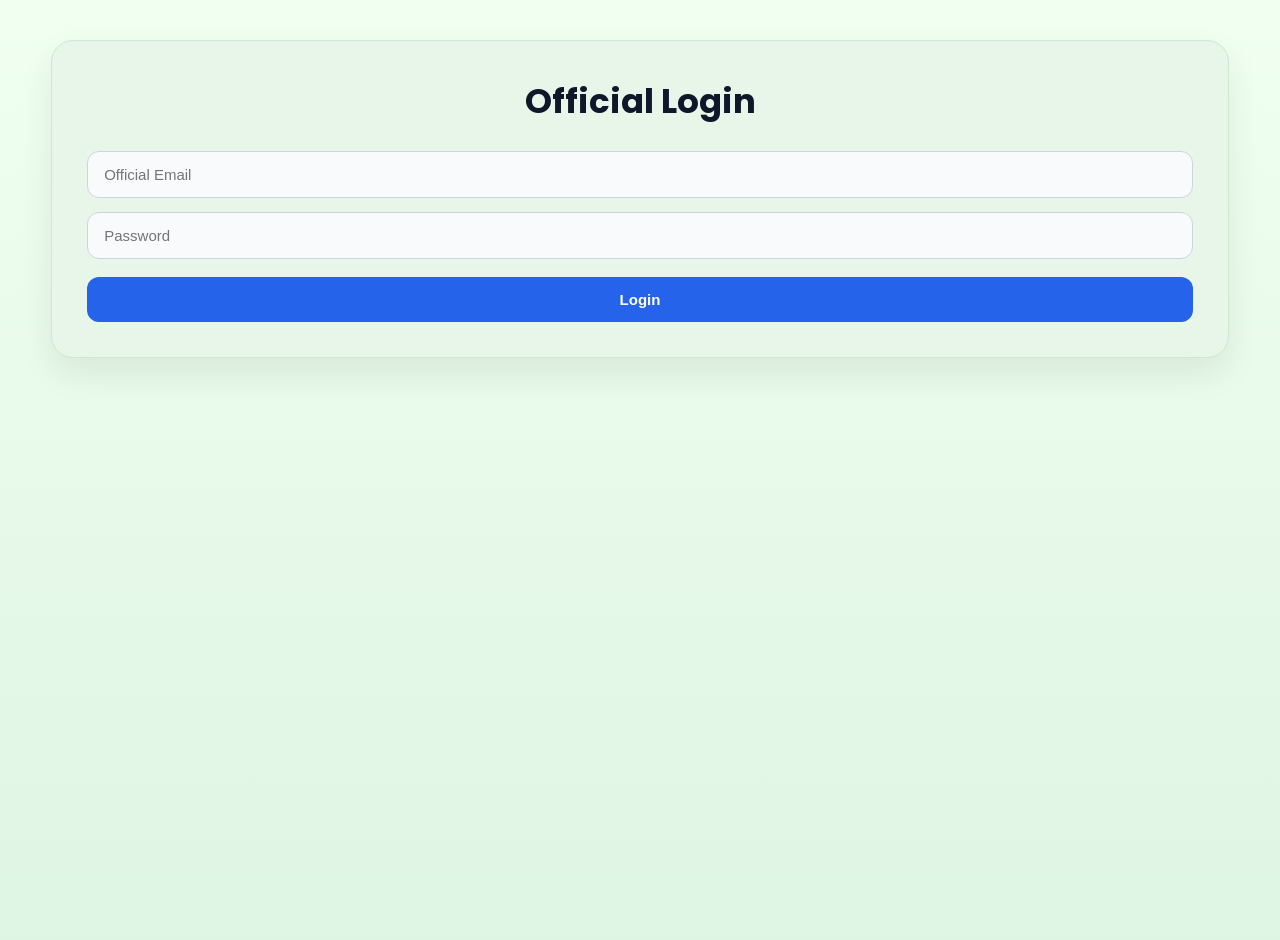
<file: official-login.html>
<!DOCTYPE html>
<html>
<head>
    <title>Official Login</title>
    <link rel="stylesheet" href="style.css">
</head>
<body>

<div class="container">

    <h1>Official Login</h1>

    <input type="email"
           id="email"
           placeholder="Official Email">

    <input type="password"
           id="password"
           placeholder="Password">

    <button onclick="loginOfficial()">
        Login
    </button>

</div>

<script src="official-login.js"></script>

</body>
</html>
</file>
<file: style.css>
/* Google Font */
@import url('https://fonts.googleapis.com/css2?family=Poppins:wght@300;400;500;600;700&display=swap');
*{
    margin:0;
    padding:0;
    box-sizing:border-box;
}
body{
    margin:0;
    padding:0;
    font-family:'Poppins',sans-serif;
    background:linear-gradient(180deg,#F0FFF0,#DFF5E3);
    min-height:100vh;
    color:#1B4332;
}
/* Smooth Scroll */
html{
    scroll-behavior:smooth;
}
a{
    text-decoration:none;
    color:#2563EB;
    transition:.3s;
}
a:hover{
    color:#1D4ED8;
}
.container{

    width:92%;
    max-width:1200px;

    margin:40px auto;

    background:#E8F5E9;

    padding:35px;

    border-radius:22px;

    border:1px solid #CDE8D0;

    box-shadow:
    0 15px 35px rgba(0,0,0,.08);

}
h1{
    text-align:center;
    font-size:34px;
    color:#0F172A;
    margin-bottom:10px;
    font-weight:700;
}
.subtitle{
    text-align:center;
    color:#64748B;
    font-size:16px;
    margin-bottom:35px;
}
input,
select,
textarea{
    width:100%;
    padding:14px 16px;
    margin-top:14px;
    border-radius:12px;
    border:1px solid #CBD5E1;
    background:#F8FAFC;
    color:#0F172A;
    font-size:15px;
    transition:.3s;
}
textarea{
    min-height:140px;
    resize:none;
}
input:focus,
select:focus,
textarea:focus{
    outline:none;
    border-color:#2563EB;
    background:#FFFFFF;
    box-shadow:
    0 0 0 4px rgba(37,99,235,.15);
}
button{
    width:100%;
    margin-top:18px;
    padding:14px;
    border:none;
    border-radius:12px;
    background:#2563EB;
    color:white;
    font-size:15px;
    font-weight:600;
    cursor:pointer;
    transition:.3s;
}
button:hover{
    background:#1D4ED8;
    transform:translateY(-2px);
    box-shadow:
    0 10px 20px rgba(37,99,235,.25);
}
/* ===========================
   ANALYTICS DASHBOARD
=========================== */
.card{
    background:#DFF5E3;
    border:1px solid #C8E6C9;
    border-radius:18px;
    padding:25px;
    transition:.35s;
    box-shadow:0 8px 20px rgba(0,0,0,.05);
}
.card:hover{
    background:#EAF9EC;
    transform:translateY(-8px);
}
.card h3{
    color:#355E3B;
}
.card p{
    color:#2F80ED;
}
.table-container{
    background:#FFFFFF;
    border-radius:18px;
    overflow-x:auto;
    border:1px solid #E2E8F0;
    box-shadow:0 10px 25px rgba(0,0,0,.05);
}
table{
    width:100%;
    border-collapse:collapse;
    min-width:1100px;
}
thead{
    background:#2563EB;
}
th{
    padding:18px;
    color:white;
    font-weight:600;
    text-align:center;
    font-size:14px;
}
td{
    padding:18px;
    border-bottom:1px solid #E2E8F0;
    text-align:center;
    color:#475569;
    background:#FFFFFF;
}
tbody tr{
    transition:.25s;
}
tbody tr:hover{
    background:#EFF6FF;
}
.action-btn{
    padding:8px 14px;
    margin:4px;
    border:none;
    border-radius:10px;
    font-size:13px;
    font-weight:600;
    cursor:pointer;
    color:white;
    background:#2563EB;
    transition:.3s;
}
.action-btn:hover{
    background:#1D4ED8;
    transform:translateY(-2px);
}
#logoutBtn{
    background:#EF4444;
    width:170px;
}
#logoutBtn:hover{
    background:#DC2626;
}
img{
    border-radius:12px;
    border:1px solid #CBD5E1;
    transition:.3s;
}
img:hover{
    transform:scale(1.08);
}
.status-box{
    background:#EFF6FF;
    border-left:6px solid #2563EB;
    padding:20px;
    border-radius:15px;
    margin-top:25px;
}
/* ===============================
   ICON CARDS
================================ */
.icon-menu{
    display:grid;
    grid-template-columns:repeat(auto-fit,minmax(220px,1fr));
    gap:25px;
    margin-top:40px;
}
.icon-card{
    background:#FFFFFF;
    border:1px solid #E2E8F0;
    border-radius:18px;
    padding:30px;
    display:flex;
    flex-direction:column;
    align-items:center;
    justify-content:center;
    transition:.35s;
    box-shadow:0 10px 25px rgba(15,23,42,.05);
}
.icon-card:hover{
    transform:translateY(-10px);
    border-color:#2563EB;
    box-shadow:0 18px 35px rgba(37,99,235,.18);
}
.icon{
    font-size:52px;
    color:#2563EB;
    margin-bottom:18px;
}
.icon-card span{
    color:#0F172A;
    font-weight:600;
    font-size:17px;
}
#message{
    margin-top:20px;
    padding:18px;
    border-radius:12px;
    background:#DCFCE7;
    color:#166534;
    border-left:5px solid #22C55E;
    font-weight:600;
    text-align:center;
}
input[type=file]{
    background:#F8FAFC;
    border:2px dashed #CBD5E1;
    cursor:pointer;
    padding:18px;
}
input[type=file]:hover{
    border-color:#2563EB;
}
::-webkit-scrollbar{
    width:10px;
}
::-webkit-scrollbar-track{
    background:#E2E8F0;
}
::-webkit-scrollbar-thumb{
    background:#2563EB;
    border-radius:20px;
}
::-webkit-scrollbar-thumb:hover{
    background:#1D4ED8;
}
.container{
    animation:fadeIn .6s ease;
}
@keyframes fadeIn{
    from{
        opacity:0;
        transform:translateY(25px);
    }
    to{
        opacity:1;
        transform:translateY(0);
    }
}
@media(max-width:992px){
.container{
    width:95%;
    padding:25px;
}
.analytics{
    grid-template-columns:repeat(2,1fr);
}
table{
    min-width:900px;
}
}
@media(max-width:768px){
h1{
    font-size:28px;
}
.analytics{
    grid-template-columns:1fr;
}
.icon-menu{
    grid-template-columns:1fr;
}
button{
    font-size:15px;
}
input,
select,
textarea{
    font-size:14px;
}
}
@media(max-width:480px){
.container{
    padding:18px;
}
.card p{
    font-size:28px;
}
.action-btn{
    width:100%;
}
}
hr{
    border:none;
    border-top:1px solid #E2E8F0;
    margin:25px 0;
}
::selection{
    background:#2563EB;
    color:white;
}
strong{
    color:#2563EB;
}
</file>
